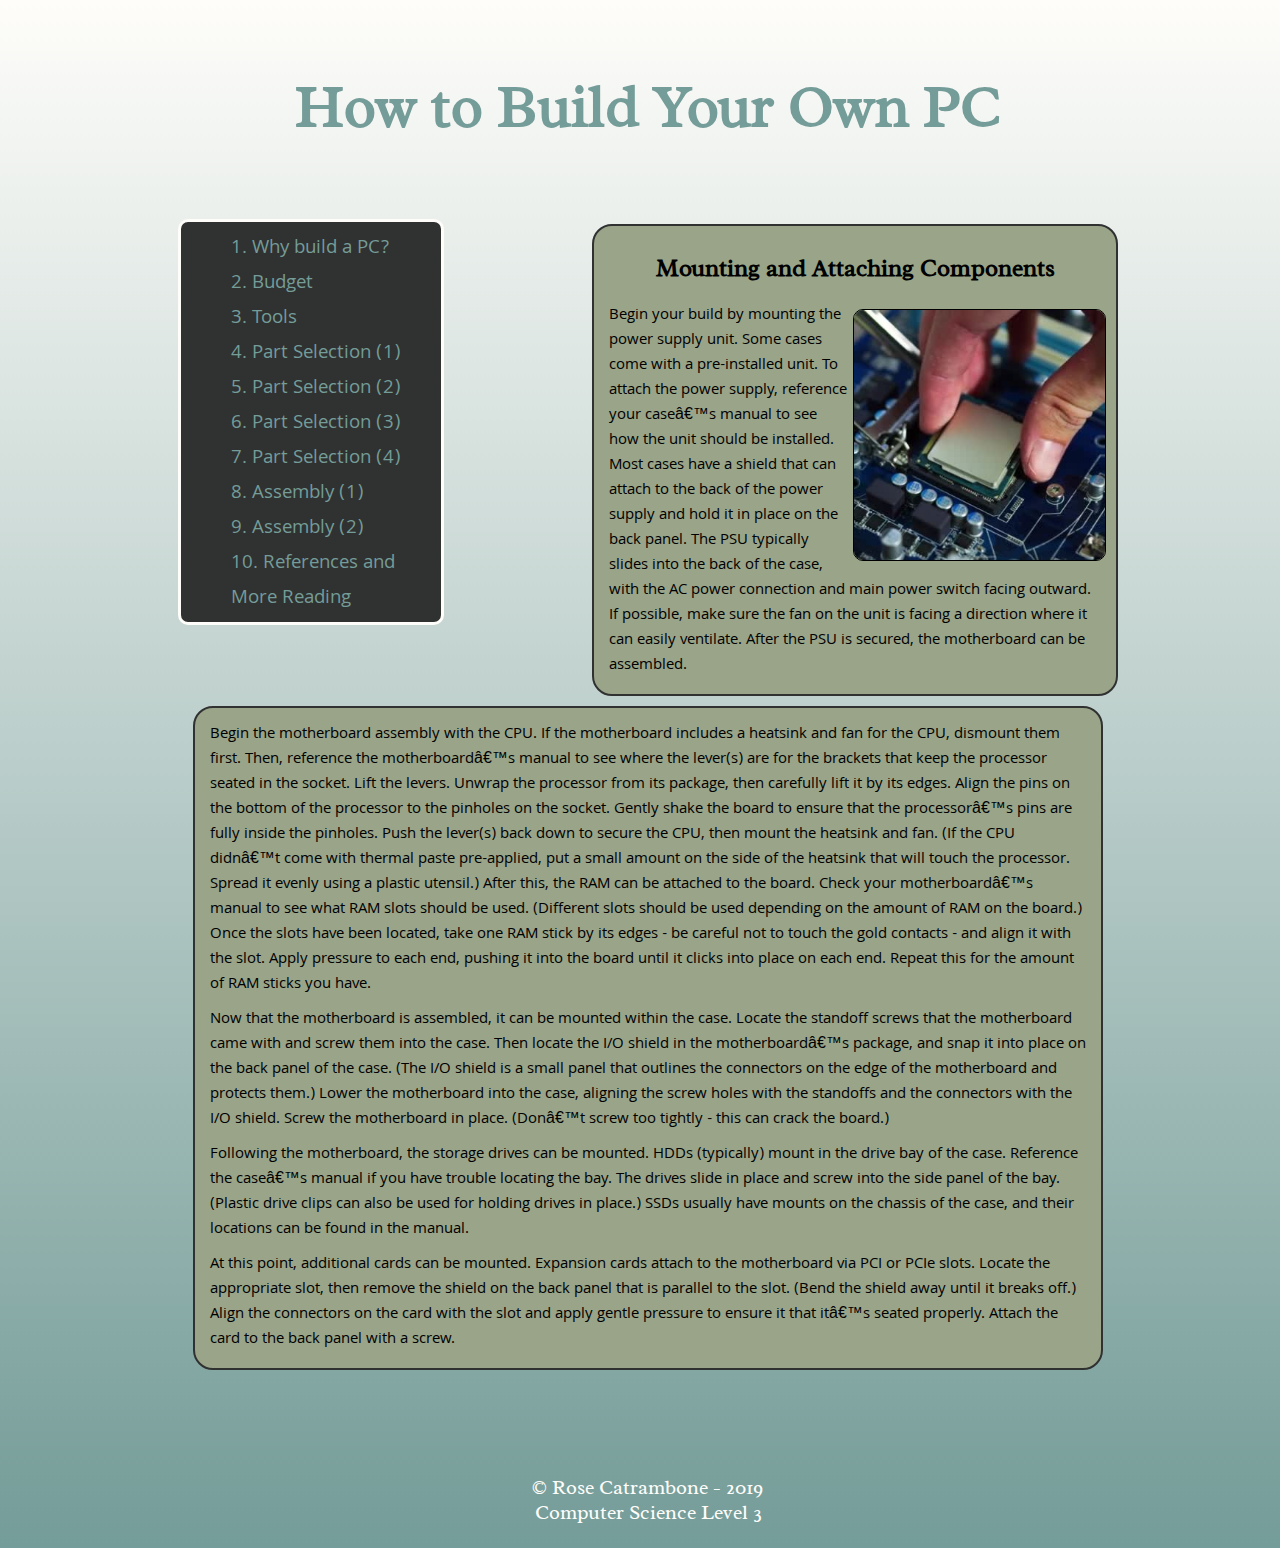
<file: assembly1.htm>
<!DOCTYPE html>
<html>

	<head>
		<meta charset="uts-8">
		<title>Rose Catrambone - Instructional Site</title>
		<link rel="stylesheet" href="style.css">
		<link href="https://fonts.googleapis.com/css?family=Khula&display=swap" rel="stylesheet"> <!---Sans serif--->
		<link href="https://fonts.googleapis.com/css?family=Radley&display=swap" rel="stylesheet"> <!---Serif--->
	</head>
	
	<body style="height: 95em;">
	
		<header><h1>How to Build Your Own PC</h1></header>
		
		
		<div>
			<nav>
				<ol>
					<li><a class="a-nav" href="index.htm">Why build a PC?</a></li>
					<li><a class="a-nav" href="budget.htm">Budget</a></li>
					<li><a class="a-nav" href="tools.htm">Tools</a></li>
					<li><a class="a-nav" href="part1.htm">Part Selection (1)</a></li>
					<li><a class="a-nav" href="part2.htm">Part Selection (2)</a></li>
					<li><a class="a-nav" href="part3.htm">Part Selection (3)</a></li>
					<li><a class="a-nav" href="part4.htm">Part Selection (4)</a></li>
					<li><a class="a-nav" href="assembly1.htm">Assembly (1)</a></li>
					<li><a class="a-nav" href="assembly2.htm">Assembly (2)</a></li>
					<li><a class="a-nav" href="sources.htm">References and More Reading</a></li>
				</ol>
			</nav>
			
			<article id="text-one">
			
				<h2>Mounting and Attaching Components</h2>
				
				<img style="float: right;" src="media\cpu.jpg" title="Installing a CPU" alt="Installing a CPU"><p>	Begin your build by mounting the power supply unit. Some cases come with a pre-installed unit. To attach the power supply, reference your case’s manual to see how the unit should be installed. Most cases have a shield that can attach to the back of the power supply and hold it in place on the back panel. The PSU typically slides into the back of the case, with the AC power connection and main power switch facing outward. If possible, make sure the fan on the unit is facing a direction where it can easily ventilate. After the PSU is secured, the motherboard can be assembled.</p>
			</article>
		</div>
		
			<article id="text-two">
				<p>	Begin the motherboard assembly with the CPU. If the motherboard includes a heatsink and fan for the CPU, dismount them first. Then, reference the motherboard’s manual to see where the lever(s) are for the brackets that keep the processor seated in the socket. Lift the levers. Unwrap the processor from its package, then carefully lift it by its edges. Align the pins on the bottom of the processor to the pinholes on the socket. Gently shake the board to ensure that the processor’s pins are fully inside the pinholes. Push the lever(s) back down to secure the CPU, then mount the heatsink and fan. (If the CPU didn’t come with thermal paste pre-applied, put a small amount on the side of the heatsink that will touch the processor. Spread it evenly using a plastic utensil.) After this, the RAM can be attached to the board. Check your motherboard’s manual to see what RAM slots should be used. (Different slots should be used depending on the amount of RAM on the board.) Once the slots have been located, take one RAM stick by its edges - be careful not to touch the gold contacts - and align it with the slot. Apply pressure to each end, pushing it into the board until it clicks into place on each end. Repeat this for the amount of RAM sticks you have.</p>
				<p>Now that the motherboard is assembled, it can be mounted within the case. Locate the standoff screws that the motherboard came with and screw them into the case. Then locate the I/O shield in the motherboard’s package, and snap it into place on the back panel of the case. (The I/O shield is a small panel that outlines the connectors on the edge of the motherboard and protects them.) Lower the motherboard into the case, aligning the screw holes with the standoffs and the connectors with the I/O shield. Screw the motherboard in place. (Don’t screw too tightly - this can crack the board.) </p>
				<p>Following the motherboard, the storage drives can be mounted. HDDs (typically) mount in the drive bay of the case. Reference the case’s manual if you have trouble locating the bay. The drives slide in place and screw into the side panel of the bay. (Plastic drive clips can also be used for holding drives in place.) SSDs usually have mounts on the chassis of the case, and their locations can be found in the manual. </p>
				<p>At this point, additional cards can be mounted. Expansion cards attach to the motherboard via PCI or PCIe slots. Locate the appropriate slot, then remove the shield on the back panel that is parallel to the slot. (Bend the shield away until it breaks off.) Align the connectors on the card with the slot and apply gentle pressure to ensure it that it’s seated properly. Attach the card to the back panel with a screw.</p>
			</article>
	
	
		<footer>
		
			&copy; Rose Catrambone - 2019 <br>
			Computer Science Level 3
		
		</footer>
	
	</body>
	
</html>
</file>
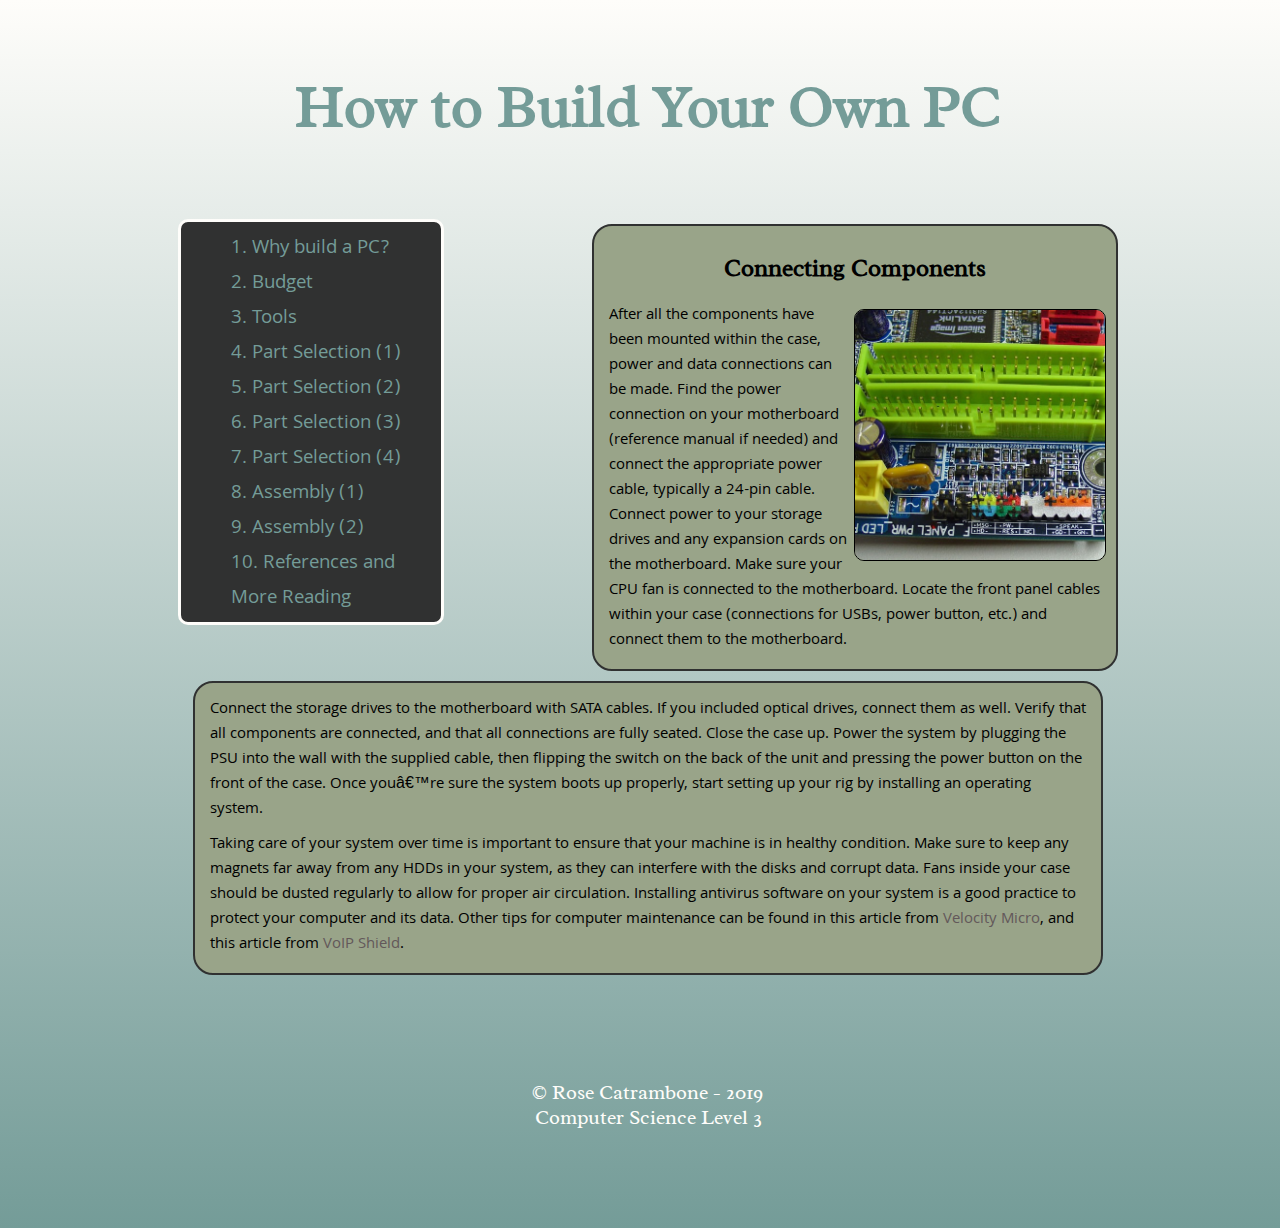
<file: assembly2.htm>
<!DOCTYPE html>
<html>

	<head>
		<meta charset="uts-8">
		<title>Rose Catrambone - Instructional Site</title>
		<link rel="stylesheet" href="style.css">
		<link href="https://fonts.googleapis.com/css?family=Khula&display=swap" rel="stylesheet"> <!---Sans serif--->
		<link href="https://fonts.googleapis.com/css?family=Radley&display=swap" rel="stylesheet"> <!---Serif--->
	</head>
	
	<body style="height: 75em;">
	
		<header><h1>How to Build Your Own PC</h1></header>
		
		
		<div>
			<nav>
				<ol>
					<li><a class="a-nav" href="index.htm">Why build a PC?</a></li>
					<li><a class="a-nav" href="budget.htm">Budget</a></li>
					<li><a class="a-nav" href="tools.htm">Tools</a></li>
					<li><a class="a-nav" href="part1.htm">Part Selection (1)</a></li>
					<li><a class="a-nav" href="part2.htm">Part Selection (2)</a></li>
					<li><a class="a-nav" href="part3.htm">Part Selection (3)</a></li>
					<li><a class="a-nav" href="part4.htm">Part Selection (4)</a></li>
					<li><a class="a-nav" href="assembly1.htm">Assembly (1)</a></li>
					<li><a class="a-nav" href="assembly2.htm">Assembly (2)</a></li>
					<li><a class="a-nav" href="sources.htm">References and More Reading</a></li>
				</ol>
			</nav>
			
			<article id="text-one">
			
				<h2>Connecting Components</h2>
				
				<img style="float: right;" src="media\connectors.jpg" title="Connector pins on a motherboard" alt="Connector pins on a motherboard"><p>	After all the components have been mounted within the case, power and data connections can be made. Find the power connection on your motherboard (reference manual if needed) and connect the appropriate power cable, typically a 24-pin cable. Connect power to your storage drives and any expansion cards on the motherboard. Make sure your CPU fan is connected to the motherboard. Locate the front panel cables within your case (connections for USBs, power button, etc.) and connect them to the motherboard.</p>
			</article>
		</div>
		
			<article id="text-two">
				<p>	Connect the storage drives to the motherboard with SATA cables. If you included optical drives, connect them as well. Verify that all components are connected, and that all connections are fully seated. Close the case up. Power the system by plugging the PSU into the wall with the supplied cable, then flipping the switch on the back of the unit and pressing the power button on the front of the case. Once you’re sure the system boots up properly, start setting up your rig by installing an operating system.</p>
				<p>Taking care of your system over time is important to ensure that your machine is in healthy condition. Make sure to keep any magnets far away from any HDDs in your system, as they can interfere with the disks and corrupt data. Fans inside your case should be dusted regularly to allow for proper air circulation. Installing antivirus software on your system is a good practice to protect your computer and its data. Other tips for computer maintenance can be found in this article from <a href="https://www.velocitymicro.com/blog/the-10-commandements-of-computer-care/" target="_blank">Velocity Micro</a>, and this article from <a href="https://www.voipshield.com/computer-basic-101-how-to-take-care-of-your-computer/" target="_blank">VoIP Shield</a>.</p>
			</article>
	
	
		<footer>
		
			&copy; Rose Catrambone - 2019 <br>
			Computer Science Level 3
		
		</footer>
	
	</body>
	
</html>
</file>
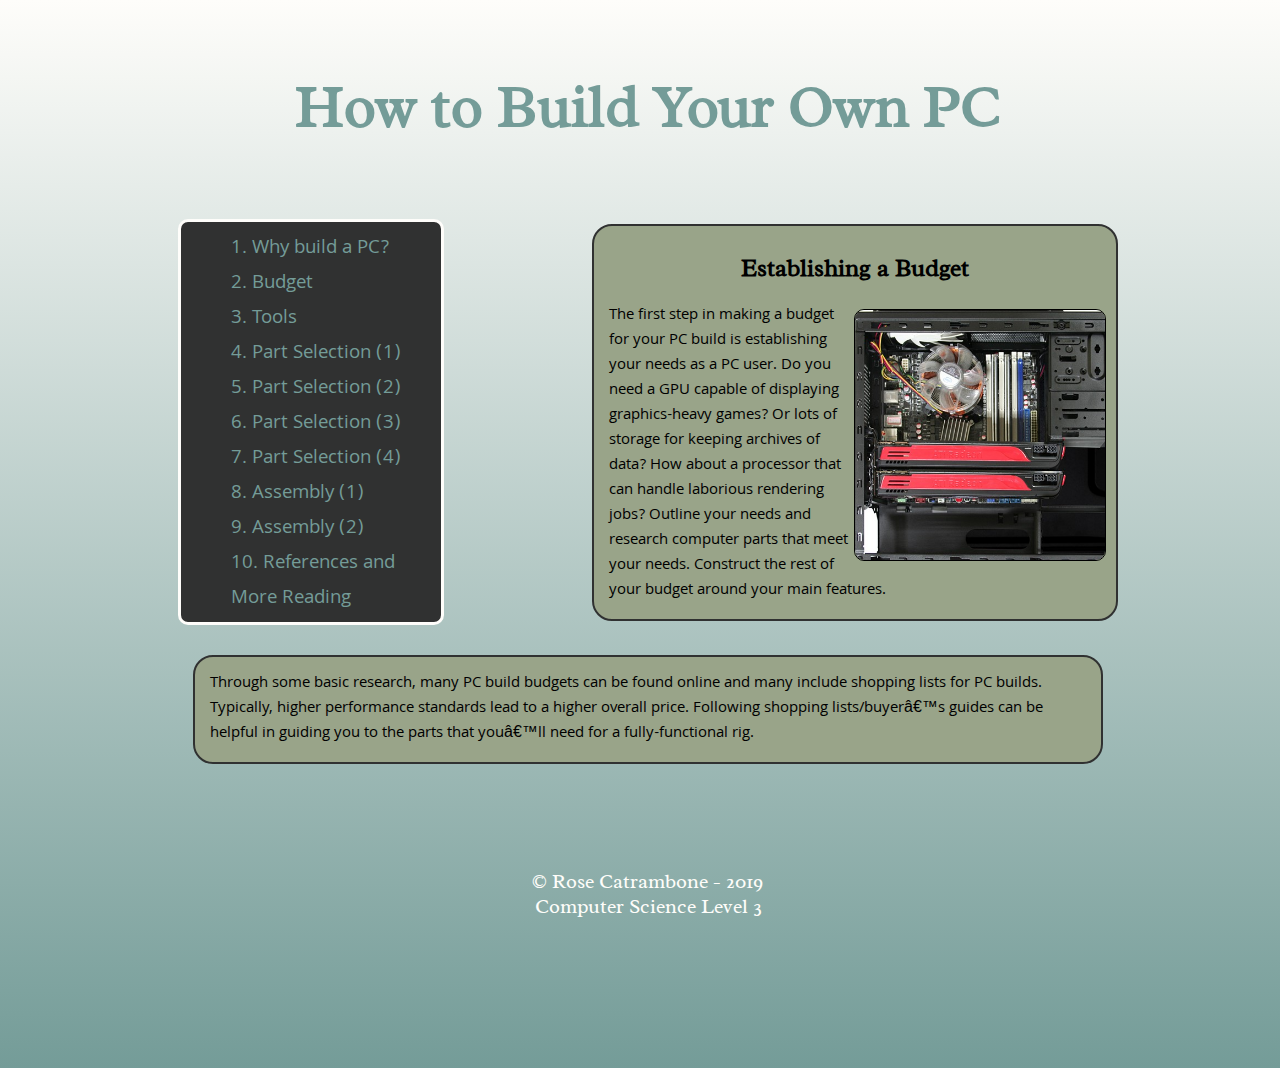
<file: budget.htm>
<!DOCTYPE html>
<html>

	<head>
		<meta charset="uts-8">
		<title>Rose Catrambone - Instructional Site</title>
		<link rel="stylesheet" href="style.css">
		<link href="https://fonts.googleapis.com/css?family=Khula&display=swap" rel="stylesheet"> <!---Sans serif--->
		<link href="https://fonts.googleapis.com/css?family=Radley&display=swap" rel="stylesheet"> <!---Serif--->
	</head>
	
	<body>
	
		<header><h1>How to Build Your Own PC</h1></header>
		
		
		<div>
			<nav>
				<ol>
					<li><a class="a-nav" href="index.htm">Why build a PC?</a></li>
					<li><a class="a-nav" href="budget.htm">Budget</a></li>
					<li><a class="a-nav" href="tools.htm">Tools</a></li>
					<li><a class="a-nav" href="part1.htm">Part Selection (1)</a></li>
					<li><a class="a-nav" href="part2.htm">Part Selection (2)</a></li>
					<li><a class="a-nav" href="part3.htm">Part Selection (3)</a></li>
					<li><a class="a-nav" href="part4.htm">Part Selection (4)</a></li>
					<li><a class="a-nav" href="assembly1.htm">Assembly (1)</a></li>
					<li><a class="a-nav" href="assembly2.htm">Assembly (2)</a></li>
					<li><a class="a-nav" href="sources.htm">References and More Reading</a></li>
				</ol>
			</nav>
			
			<article id="text-one">
			
				<h2>Establishing a Budget</h2>
				
				<img style="float: right;" src="media\budget.jpg" title="Example of a budget PC" alt="Example of a budget PC"><p>	The first step in making a budget for your PC build is establishing your needs as a PC user. Do you need a GPU capable of displaying graphics-heavy games? Or lots of storage for keeping archives of data? How about a processor that can handle laborious rendering jobs? Outline your needs and research computer parts that meet your needs. Construct the rest of your budget around your main features.</p>
			</article>
		</div>
		
			<article id="text-two">
				<p>		Through some basic research, many PC build budgets can be found online and many include shopping lists for PC builds. Typically, higher performance standards lead to a higher overall price. Following shopping lists/buyer’s guides can be helpful in guiding you to the parts that you’ll need for a fully-functional rig.</p>
			</article>
	
	
		<footer>
		
			&copy; Rose Catrambone - 2019 <br>
			Computer Science Level 3
		
		</footer>
	
	</body>
	
</html>
</file>
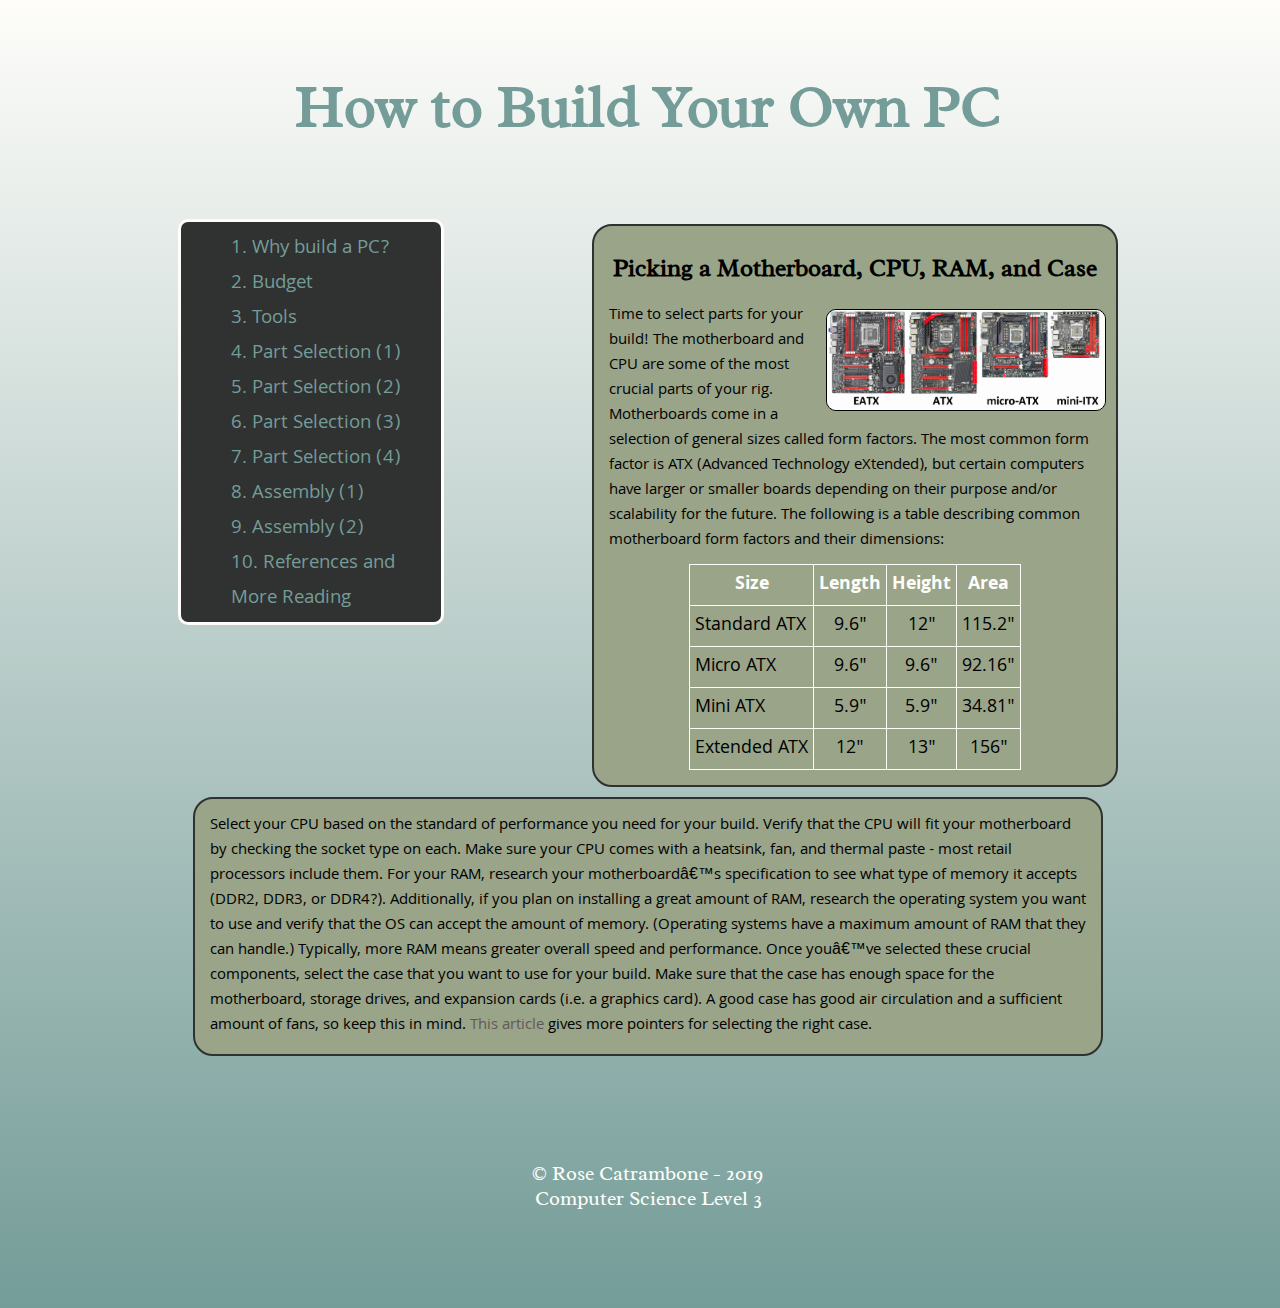
<file: part1.htm>
<!DOCTYPE html>
<html>

	<head>
		<meta charset="uts-8">
		<title>Rose Catrambone - Instructional Site</title>
		<link rel="stylesheet" href="style.css">
		<link href="https://fonts.googleapis.com/css?family=Khula&display=swap" rel="stylesheet"> <!---Sans serif--->
		<link href="https://fonts.googleapis.com/css?family=Radley&display=swap" rel="stylesheet"> <!---Serif--->
	</head>
	
	<body style="height: 80em;">
	
		<header><h1>How to Build Your Own PC</h1></header>
		
		
		<div>
			<nav>
				<ol>
					<li><a class="a-nav" href="index.htm">Why build a PC?</a></li>
					<li><a class="a-nav" href="budget.htm">Budget</a></li>
					<li><a class="a-nav" href="tools.htm">Tools</a></li>
					<li><a class="a-nav" href="part1.htm">Part Selection (1)</a></li>
					<li><a class="a-nav" href="part2.htm">Part Selection (2)</a></li>
					<li><a class="a-nav" href="part3.htm">Part Selection (3)</a></li>
					<li><a class="a-nav" href="part4.htm">Part Selection (4)</a></li>
					<li><a class="a-nav" href="assembly1.htm">Assembly (1)</a></li>
					<li><a class="a-nav" href="assembly2.htm">Assembly (2)</a></li>
					<li><a class="a-nav" href="sources.htm">References and More Reading</a></li>
				</ol>
			</nav>
			
			<article id="text-one">
			
				<h2>Picking a Motherboard, CPU, RAM, and Case</h2>
				
				<img style="float: right; height: 100px;" src="media\boards.png" title="Motherboard form factors" alt="Motherboard form factors"><p>	Time to select parts for your build! The motherboard and CPU are some of the most crucial parts of your rig. Motherboards come in a selection of general sizes called form factors. The most common form factor is ATX (Advanced Technology eXtended), but certain computers have larger or smaller boards depending on their purpose and/or scalability for the future. The following is a table describing common motherboard form factors and their dimensions:</p>
				
				<table>
				
					<tr>
						<th>Size</th>
						<th>Length</th>
						<th>Height</th>
						<th>Area</th>
					</tr>
					
					<tr>
						<td style="text-align: left;">Standard ATX</td>
						<td>9.6"</td>
						<td>12"</td>
						<td>115.2"</td>
					</tr>
				
					<tr>
						<td style="text-align: left;">Micro ATX</td>
						<td>9.6"</td>
						<td>9.6"</td>
						<td>92.16"</td>
					</tr>
					
					<tr>
						<td style="text-align: left;">Mini ATX</td>
						<td>5.9"</td>
						<td>5.9"</td>
						<td>34.81"</td>
					</tr>
					
					<tr>
						<td style="text-align: left;">Extended ATX</td>
						<td>12"</td>
						<td>13"</td>
						<td>156"</td>
					</tr>
					
				</table>
				<p></p>
			</article>
		</div>
		
			<article id="text-two">
				<p>Select your CPU based on the standard of performance you need for your build. Verify that the CPU will fit your motherboard by checking the socket type on each. Make sure your CPU comes with a heatsink, fan, and thermal paste - most retail processors include them. For your RAM, research your motherboard’s specification to see what type of memory it accepts (DDR2, DDR3, or DDR4?). Additionally, if you plan on installing a great amount of RAM, research the operating system you want to use and verify that the OS can accept the amount of memory. (Operating systems have a maximum amount of RAM that they can handle.) Typically, more RAM means greater overall speed and performance. Once you’ve selected these crucial components, select the case that you want to use for your build. Make sure that the case has enough space for the motherboard, storage drives, and expansion cards (i.e. a graphics card). A good case has good air circulation and a sufficient amount of fans, so keep this in mind. <a href="https://techguided.com/how-to-choose-a-pc-case/" target="_blank">This article</a> gives more pointers for selecting the right case.</p>
			</article>
	
		
		<footer>
		
			&copy; Rose Catrambone - 2019 <br>
			Computer Science Level 3
		
		</footer>
	
	</body>
	
</html>
</file>
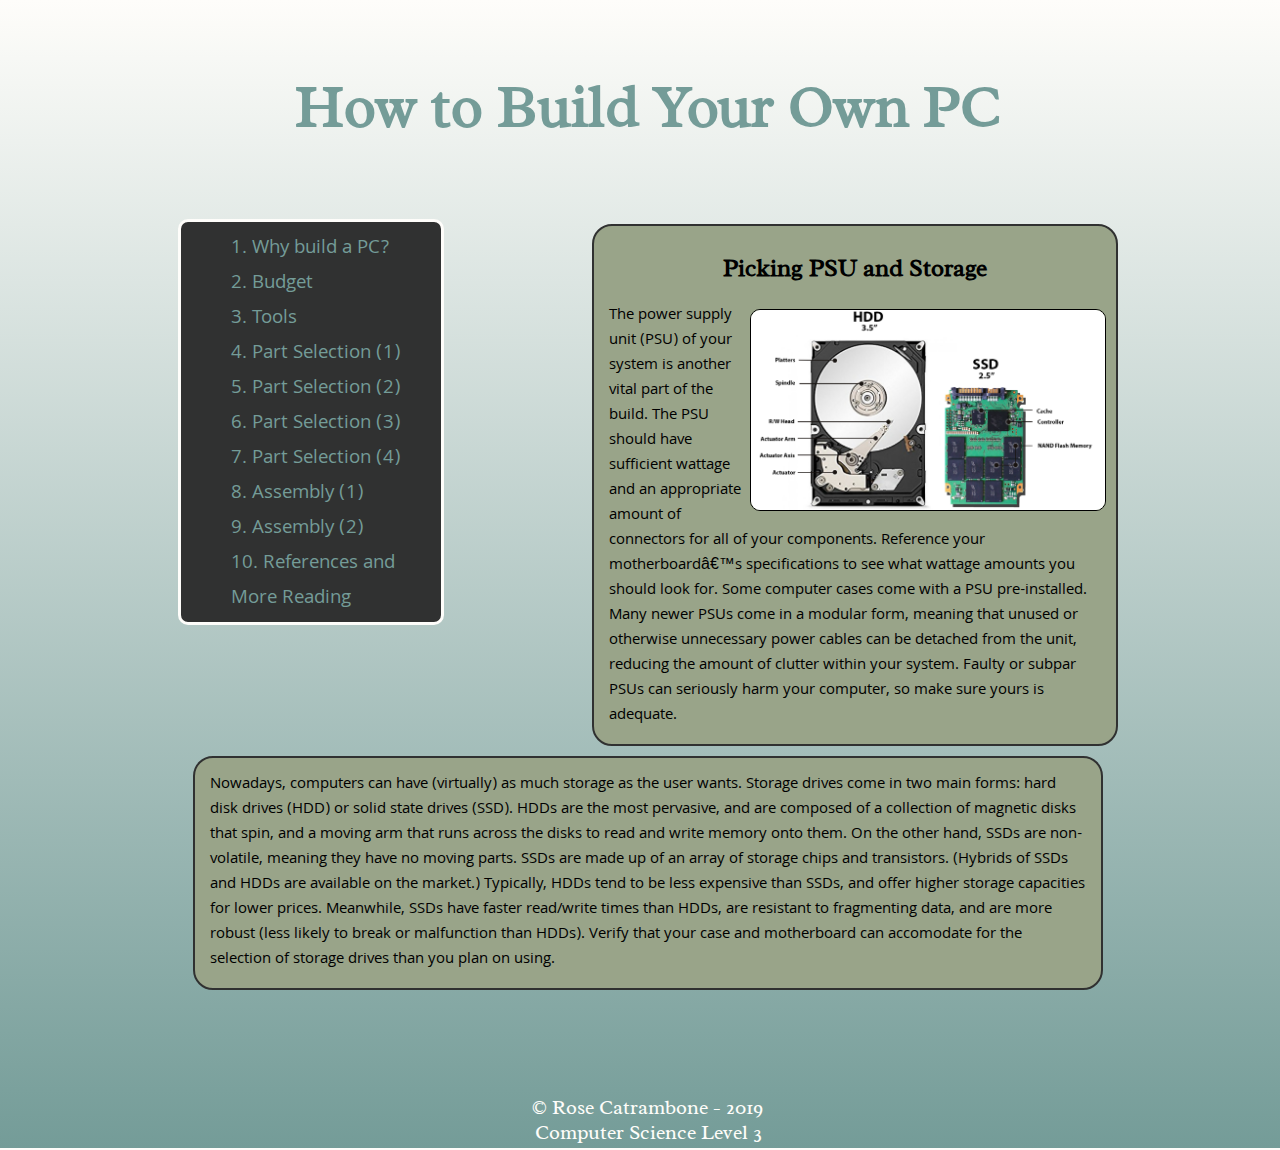
<file: part2.htm>
<!DOCTYPE html>
<html>

	<head>
		<meta charset="uts-8">
		<title>Rose Catrambone - Instructional Site</title>
		<link rel="stylesheet" href="style.css">
		<link href="https://fonts.googleapis.com/css?family=Khula&display=swap" rel="stylesheet"> <!---Sans serif--->
		<link href="https://fonts.googleapis.com/css?family=Radley&display=swap" rel="stylesheet"> <!---Serif--->
	</head>
	
	<body style="height: 70em;">
	
		<header><h1>How to Build Your Own PC</h1></header>
		
		
		<div>
			<nav>
				<ol>
					<li><a class="a-nav" href="index.htm">Why build a PC?</a></li>
					<li><a class="a-nav" href="budget.htm">Budget</a></li>
					<li><a class="a-nav" href="tools.htm">Tools</a></li>
					<li><a class="a-nav" href="part1.htm">Part Selection (1)</a></li>
					<li><a class="a-nav" href="part2.htm">Part Selection (2)</a></li>
					<li><a class="a-nav" href="part3.htm">Part Selection (3)</a></li>
					<li><a class="a-nav" href="part4.htm">Part Selection (4)</a></li>
					<li><a class="a-nav" href="assembly1.htm">Assembly (1)</a></li>
					<li><a class="a-nav" href="assembly2.htm">Assembly (2)</a></li>
					<li><a class="a-nav" href="sources.htm">References and More Reading</a></li>
				</ol>
			</nav>
			
			<article id="text-one">
			
				<h2>Picking PSU and Storage</h2>
				
				<img style="float: right; height: 200px;" src="media\drives.png" title="Types of storage drives" alt="Types of storage drives"><p>	The power supply unit (PSU) of your system is another vital part of the build. The PSU should have sufficient wattage and an appropriate amount of connectors for all of your components. Reference your motherboard’s specifications to see what wattage amounts you should look for. Some computer cases come with a PSU pre-installed. Many newer PSUs come in a modular form, meaning that unused or otherwise unnecessary power cables can be detached from the unit, reducing the amount of clutter within your system. Faulty or subpar PSUs can seriously harm your computer, so make sure yours is adequate.</p>
			</article>
		</div>
		
			<article id="text-two">
				<p>	Nowadays, computers can have (virtually) as much storage as the user wants. Storage drives come in two main forms: hard disk drives (HDD) or solid state drives (SSD). HDDs are the most pervasive, and are composed of a collection of magnetic disks that spin, and a moving arm that runs across the disks to read and write memory onto them. On the other hand, SSDs are non-volatile, meaning they have no moving parts. SSDs are made up of an array of storage chips and transistors. (Hybrids of SSDs and HDDs are available on the market.) Typically, HDDs tend to be less expensive than SSDs, and offer higher storage capacities for lower prices. Meanwhile, SSDs have faster read/write times than HDDs, are resistant to fragmenting data, and are more robust (less likely to break or malfunction than HDDs). Verify that your case and motherboard can accomodate for the selection of storage drives than you plan on using.</p>
			</article>
	
	
		<footer>
		
			&copy; Rose Catrambone - 2019 <br>
			Computer Science Level 3
		
		</footer>
	
	</body>
	
</html>
</file>
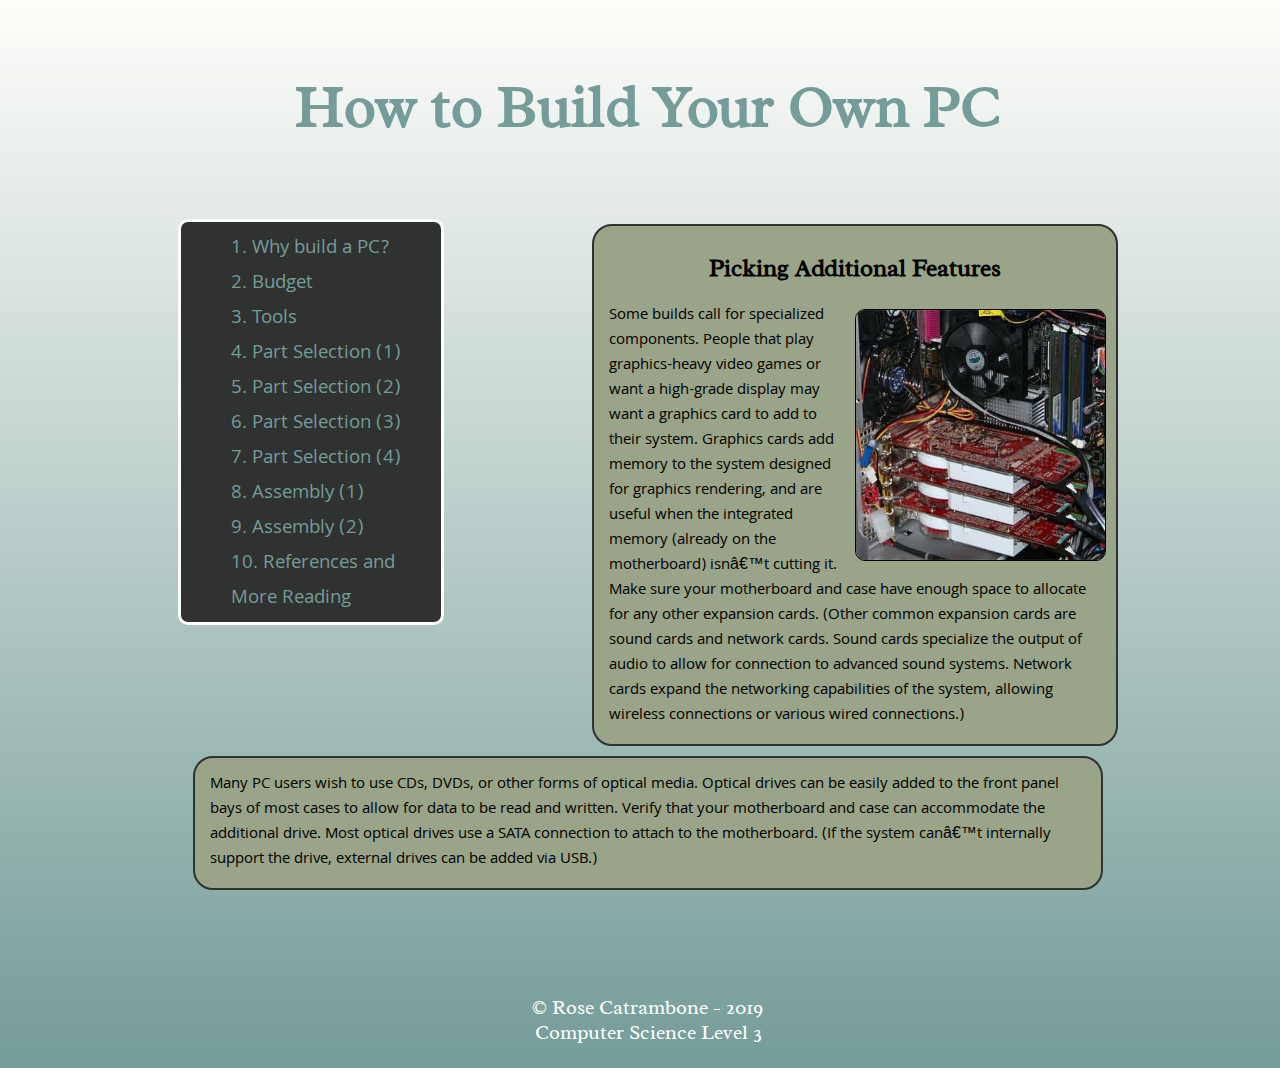
<file: part3.htm>
<!DOCTYPE html>
<html>

	<head>
		<meta charset="uts-8">
		<title>Rose Catrambone - Instructional Site</title>
		<link rel="stylesheet" href="style.css">
		<link href="https://fonts.googleapis.com/css?family=Khula&display=swap" rel="stylesheet"> <!---Sans serif--->
		<link href="https://fonts.googleapis.com/css?family=Radley&display=swap" rel="stylesheet"> <!---Serif--->
	</head>
	
	<body>
	
		<header><h1>How to Build Your Own PC</h1></header>
		
		
		<div>
			<nav>
				<ol>
					<li><a class="a-nav" href="index.htm">Why build a PC?</a></li>
					<li><a class="a-nav" href="budget.htm">Budget</a></li>
					<li><a class="a-nav" href="tools.htm">Tools</a></li>
					<li><a class="a-nav" href="part1.htm">Part Selection (1)</a></li>
					<li><a class="a-nav" href="part2.htm">Part Selection (2)</a></li>
					<li><a class="a-nav" href="part3.htm">Part Selection (3)</a></li>
					<li><a class="a-nav" href="part4.htm">Part Selection (4)</a></li>
					<li><a class="a-nav" href="assembly1.htm">Assembly (1)</a></li>
					<li><a class="a-nav" href="assembly2.htm">Assembly (2)</a></li>
					<li><a class="a-nav" href="sources.htm">References and More Reading</a></li>
				</ol>
			</nav>
			
			<article id="text-one">
			
				<h2>Picking Additional Features</h2>
				
				<img style="float: right;" src="media\cards.jpg" title="Multiple graphics cards on a motherboard." alt="Multiple graphics cards on a motherboard."><p>	Some builds call for specialized components. People that play graphics-heavy video games or want a high-grade display may want a graphics card to add to their system. Graphics cards add memory to the system designed for graphics rendering, and are useful when the integrated memory (already on the motherboard) isn’t cutting it. Make sure your motherboard and case have enough space to allocate for any other expansion cards. (Other common expansion cards are sound cards and network cards. Sound cards specialize the output of audio to allow for connection to advanced sound systems. Network cards expand the networking capabilities of the system, allowing wireless connections or various wired connections.)</p>
			</article>
		</div>
		
			<article id="text-two">
				<p>	Many PC users wish to use CDs, DVDs, or other forms of optical media. Optical drives can be easily added to the front panel bays of most cases to allow for data to be read and written. Verify that your motherboard and case can accommodate the additional drive. Most optical drives use a SATA connection to attach to the motherboard. (If the system can’t internally support the drive, external drives can be added via USB.)</p>
			</article>
	
	
		<footer>
		
			&copy; Rose Catrambone - 2019 <br>
			Computer Science Level 3
		
		</footer>
	
	</body>
	
</html>
</file>
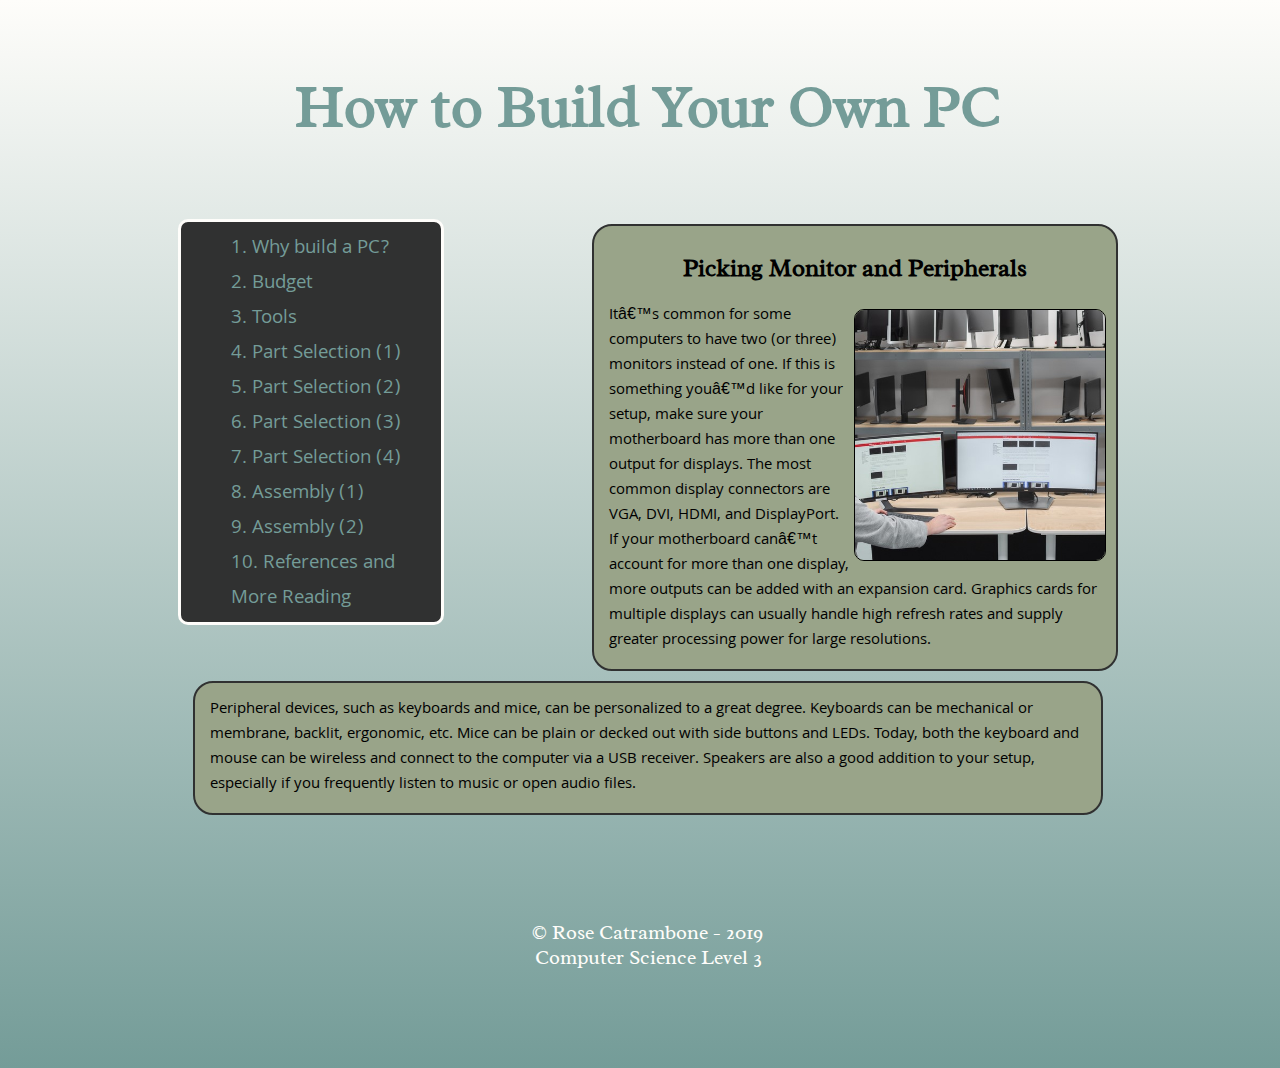
<file: part4.htm>
<!DOCTYPE html>
<html>

	<head>
		<meta charset="uts-8">
		<title>Rose Catrambone - Instructional Site</title>
		<link rel="stylesheet" href="style.css">
		<link href="https://fonts.googleapis.com/css?family=Khula&display=swap" rel="stylesheet"> <!---Sans serif--->
		<link href="https://fonts.googleapis.com/css?family=Radley&display=swap" rel="stylesheet"> <!---Serif--->
	</head>
	
	<body>
	
		<header><h1>How to Build Your Own PC</h1></header>
		
		
		<div>
			<nav>
				<ol>
					<li><a class="a-nav" href="index.htm">Why build a PC?</a></li>
					<li><a class="a-nav" href="budget.htm">Budget</a></li>
					<li><a class="a-nav" href="tools.htm">Tools</a></li>
					<li><a class="a-nav" href="part1.htm">Part Selection (1)</a></li>
					<li><a class="a-nav" href="part2.htm">Part Selection (2)</a></li>
					<li><a class="a-nav" href="part3.htm">Part Selection (3)</a></li>
					<li><a class="a-nav" href="part4.htm">Part Selection (4)</a></li>
					<li><a class="a-nav" href="assembly1.htm">Assembly (1)</a></li>
					<li><a class="a-nav" href="assembly2.htm">Assembly (2)</a></li>
					<li><a class="a-nav" href="sources.htm">References and More Reading</a></li>
				</ol>
			</nav>
			
			<article id="text-one">
			
				<h2>Picking Monitor and Peripherals</h2>
				
				<img style="float: right;" src="media\monitor.jpg" title="A curved monitor" alt="A curved monitor"><p>	It’s common for some computers to have two (or three) monitors instead of one. If this is something you’d like for your setup, make sure your motherboard has more than one output for displays. The most common display connectors are VGA, DVI, HDMI, and DisplayPort. If your motherboard can’t account for more than one display, more outputs can be added with an expansion card. Graphics cards for multiple displays can usually handle high refresh rates and supply greater processing power for large resolutions.</p>
			</article>
		</div>
		
			<article id="text-two">
				<p>	Peripheral devices, such as keyboards and mice, can be personalized to a great degree. Keyboards can be mechanical or membrane, backlit, ergonomic, etc. Mice can be plain or decked out with side buttons and LEDs. Today, both the keyboard and mouse can be wireless and connect to the computer via a USB receiver. Speakers are also a good addition to your setup, especially if you frequently listen to music or open audio files.</p>
			</article>
	
	
		<footer>
		
			&copy; Rose Catrambone - 2019 <br>
			Computer Science Level 3
		
		</footer>
	
	</body>
	
</html>
</file>
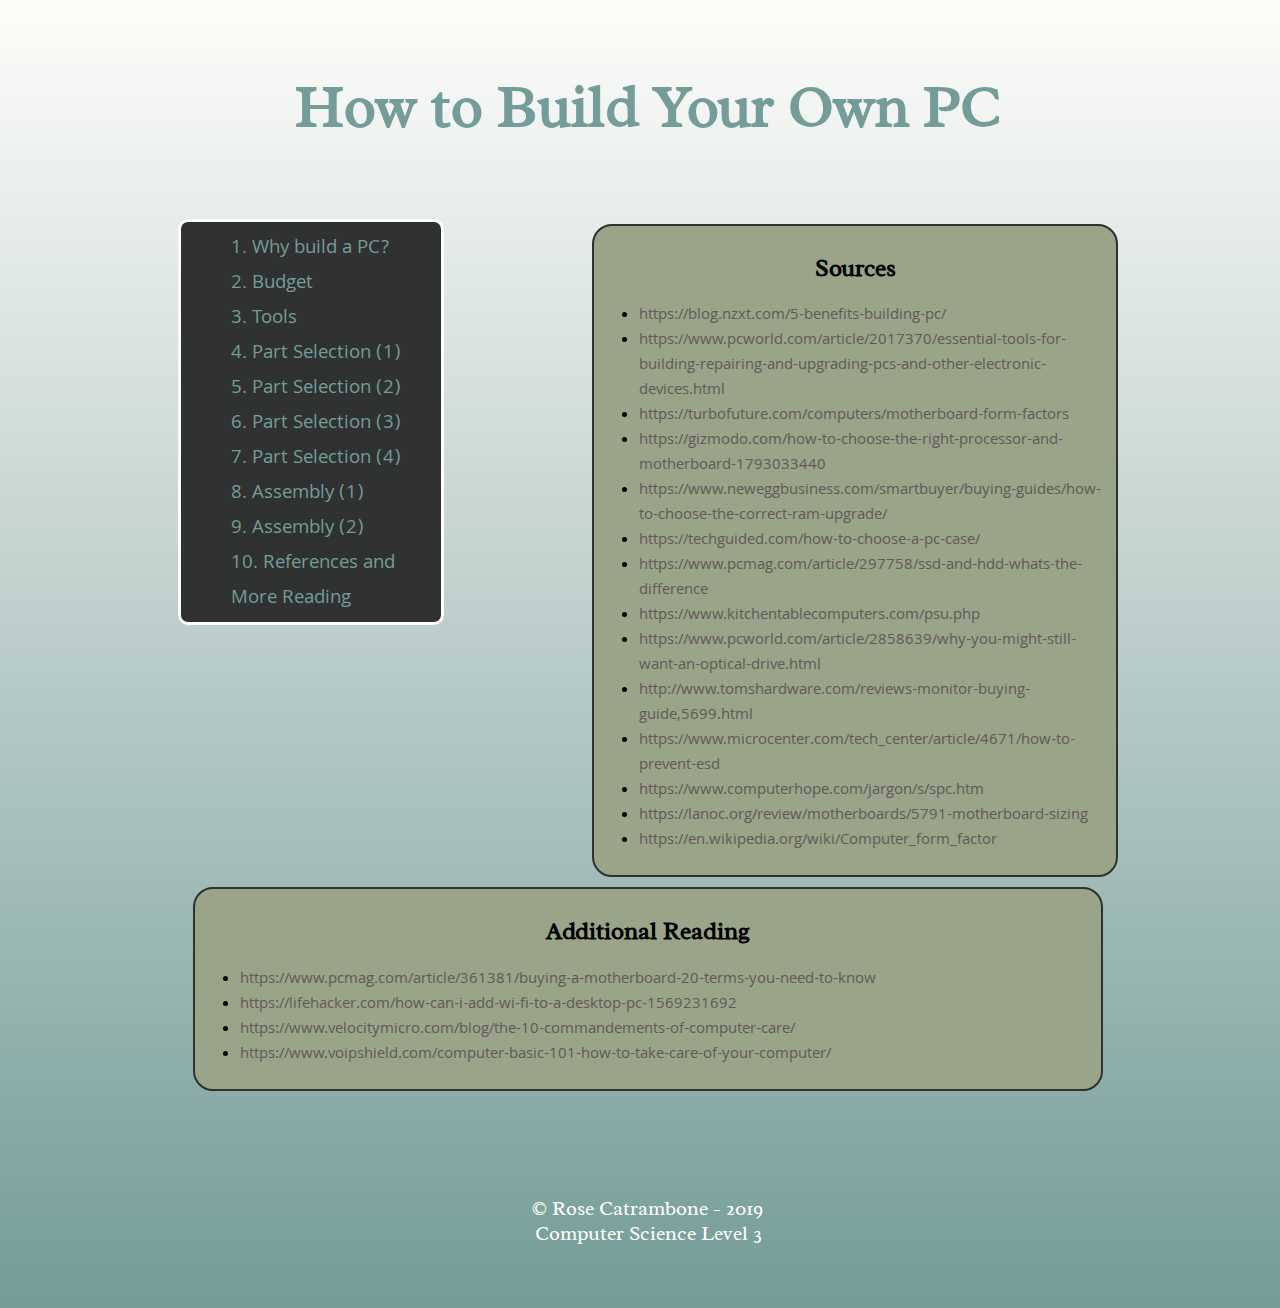
<file: sources.htm>
<!DOCTYPE html>
<html>

	<head>
		<meta charset="uts-8">
		<title>Rose Catrambone - Instructional Site</title>
		<link rel="stylesheet" href="style.css">
		<link href="https://fonts.googleapis.com/css?family=Khula&display=swap" rel="stylesheet"> <!---Sans serif--->
		<link href="https://fonts.googleapis.com/css?family=Radley&display=swap" rel="stylesheet"> <!---Serif--->
	</head>
	
	<body style="height: 80em;">
	
		<header><h1>How to Build Your Own PC</h1></header>
		
		
		<div>
			<nav>
				<ol>
					<li><a class="a-nav" href="index.htm">Why build a PC?</a></li>
					<li><a class="a-nav" href="budget.htm">Budget</a></li>
					<li><a class="a-nav" href="tools.htm">Tools</a></li>
					<li><a class="a-nav" href="part1.htm">Part Selection (1)</a></li>
					<li><a class="a-nav" href="part2.htm">Part Selection (2)</a></li>
					<li><a class="a-nav" href="part3.htm">Part Selection (3)</a></li>
					<li><a class="a-nav" href="part4.htm">Part Selection (4)</a></li>
					<li><a class="a-nav" href="assembly1.htm">Assembly (1)</a></li>
					<li><a class="a-nav" href="assembly2.htm">Assembly (2)</a></li>
					<li><a class="a-nav" href="sources.htm">References and More Reading</a></li>
				</ol>
			</nav>
			
			<article id="text-one">
			
				<h2>Sources</h2>
				
					<ul>
						<li><a href="https://blog.nzxt.com/5-benefits-building-pc/" target="_blank">https://blog.nzxt.com/5-benefits-building-pc/</a>
						<li><a href="https://www.pcworld.com/article/2017370/essential-tools-for-building-repairing-and-upgrading-pcs-and-other-electronic-devices.html" target="_blank">https://www.pcworld.com/article/2017370/essential-tools-for-building-repairing-and-upgrading-pcs-and-other-electronic-devices.html</a> 
						<li><a href="https://turbofuture.com/computers/motherboard-form-factors" target="_blank">https://turbofuture.com/computers/motherboard-form-factors</a>
						<li><a href="https://gizmodo.com/how-to-choose-the-right-processor-and-motherboard-1793033440" target="_blank">https://gizmodo.com/how-to-choose-the-right-processor-and-motherboard-1793033440</a>
						<li><a href="https://www.neweggbusiness.com/smartbuyer/buying-guides/how-to-choose-the-correct-ram-upgrade/" target="_blank">https://www.neweggbusiness.com/smartbuyer/buying-guides/how-to-choose-the-correct-ram-upgrade/</a>
						<li><a href="https://techguided.com/how-to-choose-a-pc-case/" target="_blank">https://techguided.com/how-to-choose-a-pc-case/</a>
						<li><a href="https://www.pcmag.com/article/297758/ssd-and-hdd-whats-the-difference" target="_blank">https://www.pcmag.com/article/297758/ssd-and-hdd-whats-the-difference</a>
						<li><a href="https://www.kitchentablecomputers.com/psu.php" target="_blank">https://www.kitchentablecomputers.com/psu.php</a>
						<li><a href="https://www.pcworld.com/article/2858639/why-you-might-still-want-an-optical-drive.html" target="_blank">https://www.pcworld.com/article/2858639/why-you-might-still-want-an-optical-drive.html</a>
						<li><a href="http://www.tomshardware.com/reviews-monitor-buying-guide,5699.html" target="_blank">http://www.tomshardware.com/reviews-monitor-buying-guide,5699.html</a>
						<li><a href="https://www.microcenter.com/tech_center/article/4671/how-to-prevent-esd" target="_blank">https://www.microcenter.com/tech_center/article/4671/how-to-prevent-esd</a>
						<li><a href="https://www.computerhope.com/jargon/s/spc.htm" target="_blank">https://www.computerhope.com/jargon/s/spc.htm</a>
						<li><a href="https://lanoc.org/review/motherboards/5791-motherboard-sizing" target="_blank">https://lanoc.org/review/motherboards/5791-motherboard-sizing</a> 
						<li><a href="https://en.wikipedia.org/wiki/Computer_form_factor" target="_blank">https://en.wikipedia.org/wiki/Computer_form_factor</a>
					<ul>
			</article>
		</div>
		
			<article id="text-two">
				<h2>Additional Reading</h2>
				<ul>
					<li><a href="https://www.pcmag.com/article/361381/buying-a-motherboard-20-terms-you-need-to-know" target="_blank">https://www.pcmag.com/article/361381/buying-a-motherboard-20-terms-you-need-to-know</a>
					<li><a href="https://lifehacker.com/how-can-i-add-wi-fi-to-a-desktop-pc-1569231692" target="_blank">https://lifehacker.com/how-can-i-add-wi-fi-to-a-desktop-pc-1569231692</a>
					<li><a href="https://www.velocitymicro.com/blog/the-10-commandements-of-computer-care/" target="_blank">https://www.velocitymicro.com/blog/the-10-commandements-of-computer-care/</a>
					<li><a href="https://www.voipshield.com/computer-basic-101-how-to-take-care-of-your-computer/" target="_blank">https://www.voipshield.com/computer-basic-101-how-to-take-care-of-your-computer/</a>
				</ul>
			</article>
	
	
		<footer>
		
			&copy; Rose Catrambone - 2019 <br>
			Computer Science Level 3
		
		</footer>
	
	</body>
	
</html>
</file>
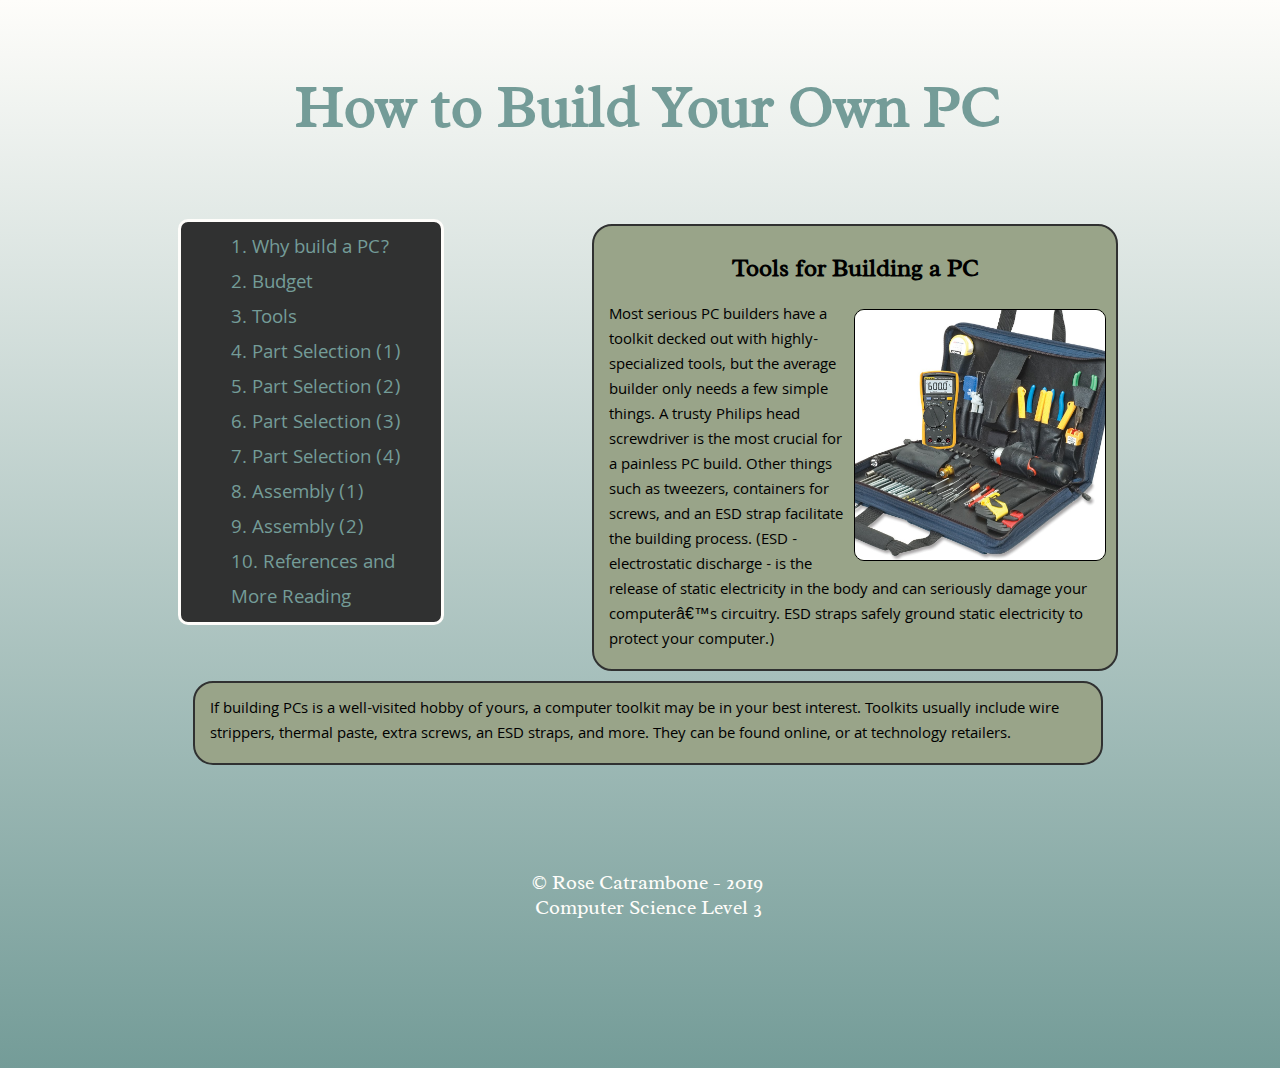
<file: tools.htm>
<!DOCTYPE html>
<html>

	<head>
		<meta charset="uts-8">
		<title>Rose Catrambone - Instructional Site</title>
		<link rel="stylesheet" href="style.css">
		<link href="https://fonts.googleapis.com/css?family=Khula&display=swap" rel="stylesheet"> <!---Sans serif--->
		<link href="https://fonts.googleapis.com/css?family=Radley&display=swap" rel="stylesheet"> <!---Serif--->
	</head>
	
	<body>
	
		<header><h1>How to Build Your Own PC</h1></header>
		
		
		<div>
			<nav>
				<ol>
					<li><a class="a-nav" href="index.htm">Why build a PC?</a></li>
					<li><a class="a-nav" href="budget.htm">Budget</a></li>
					<li><a class="a-nav" href="tools.htm">Tools</a></li>
					<li><a class="a-nav" href="part1.htm">Part Selection (1)</a></li>
					<li><a class="a-nav" href="part2.htm">Part Selection (2)</a></li>
					<li><a class="a-nav" href="part3.htm">Part Selection (3)</a></li>
					<li><a class="a-nav" href="part4.htm">Part Selection (4)</a></li>
					<li><a class="a-nav" href="assembly1.htm">Assembly (1)</a></li>
					<li><a class="a-nav" href="assembly2.htm">Assembly (2)</a></li>
					<li><a class="a-nav" href="sources.htm">References and More Reading</a></li>
				</ol>
			</nav>
			
			<article id="text-one">
			
				<h2>Tools for Building a PC</h2>
				
				<img style="float: right;" src="media\tools.jpg" title="A specialized computer toolkit." alt="A specialized computer toolkit."><p>	Most serious PC builders have a toolkit decked out with highly-specialized tools, but the average builder only needs a few simple things. A trusty Philips head screwdriver is the most crucial for a painless PC build. Other things such as tweezers, containers for screws, and an ESD strap facilitate the building process. (ESD - electrostatic discharge - is the release of static electricity in the body and can seriously damage your computer’s circuitry. ESD straps safely ground static electricity to protect your computer.)</p>
			</article>
		</div>
		
			<article id="text-two">
				<p>	If building PCs is a well-visited hobby of yours, a computer toolkit may be in your best interest. Toolkits usually include wire strippers, thermal paste, extra screws, an ESD straps, and more. They can be found online, or at technology retailers.</p>
			</article>
	
	
		<footer>
		
			&copy; Rose Catrambone - 2019 <br>
			Computer Science Level 3
		
		</footer>
	
	</body>
	
</html>
</file>
<file: style.css>
body {
	height: 65em; /*Height will need to be adjusted in an inline statement due to the behavior of the background image*/
	width: 100%;
	overflow-x: hidden;
	overflow-y: auto;
	background-image: -ms-linear-gradient(top, #fefdfa, #749c98);
	background-image: -moz-linear-gradient(top, #fefdfa, #749c98);
	background-image: -webkit-linear-gradient(top, #fefdfa, #749c98);
	background-image: -o-linear-gradient(top, #fefdfa, #749c98);
	/*background-size: 100%;*/
	background-repeat: none;
	/*background-size: cover;*/
}

header {
	text-align: center;
	color: #749c98;
	font-weight: bold;
	font-family: 'Radley', serif;
	margin: 20px;
	padding: 10px;
	font-size: 22pt;
}

h2 {
	text-align: center;
	color: black;
	/*font-weight: bold;*/
	font-family: 'Radley', serif;
	padding: 2px;
	font-size: 18pt;
}

nav {
	font-family: 'Khula', sans-serif;
	border: solid #fefdfa 3px;
	background-color: #303131;
	height: 380px;
	width: 240px;
	margin: 5px;
	padding: 10px;
	font-size: 15pt;
	float: left;
	margin-left: 170px;
	margin-bottom: 30px;
	color: #749c98;
	border-radius: 10px;
}

/*#nav-home {
	clear: both;
	margin: auto;
	width: ;
}*/

ol {
	list-style-type: decimal;
	line-height: 35px;
	margin: auto;
	text-align: left;
	list-style-position: inside; /*Centers the li number with the adjacent text*/
	/*padding-right: 5px;*/
}

/*li {
	font-weight: bold;
}*/

.a-nav { 	
	text-decoration: none;
	color: #749c98;
}

.a-nav:hover {
	text-decoration: underline;
	color: #fefdfa;
	background-color: rgba(116, 156, 152, 0.5); /*#749c98 with alpha*/
	transition: 0.5s;
	border-radius: 6px;
	font-weight: bold;
}

a {
	text-decoration: none;
	color: #63585a;
}

a:hover {
	text-decoration: underline;
	background-color: #63585a;
	color: #fefdfa;
	transition: 0.5s;
}

article {
	font-size: 12pt;
	font-family: 'Khula', sans-serif;
	border-radius: 20px;
	background-color: #99a489;
	border: solid #303131 2px;
}

#text-one {
	float: right;
	margin: 10px;
	margin-right: 170px;
	padding: 5px;
	width: 40%;
}

#text-two {
	width: 70%;
	clear: both;
	margin: auto;
	padding: 5px;
}

p {
	color: black;
	line-height: 25px;
	margin: 10px;
}

img {
	margin: 5px;
	border: solid black 1px;
	border-radius: 10px;
	height: 250px;
	width: auto;
}

footer {
	clear: both;
	text-align: center;
	margin: auto;
	margin-top: 100px;
	padding: 5px;
	color: #fefdfa;
	font-family: 'Radley', serif;
	/*font-weight: bold;*/
	font-size: 15pt;
}

table {
	border: solid #fefdfa 1px;
	text-align: center;
	margin: auto;
	font-size: 14pt;
	border-collapse: collapse;
	/*vertical-align: middle;*/
}

th {
	border: solid #fefdfa 1px;
	font-weight: bold;
	color: #fefdfa;
	padding: 5px;
}

td {
	border: solid #fefdfa 1px;
	padding: 5px;
}

ul {
	color: black;
	line-height: 25px;
	list-style-type: disc;
}
</file>
